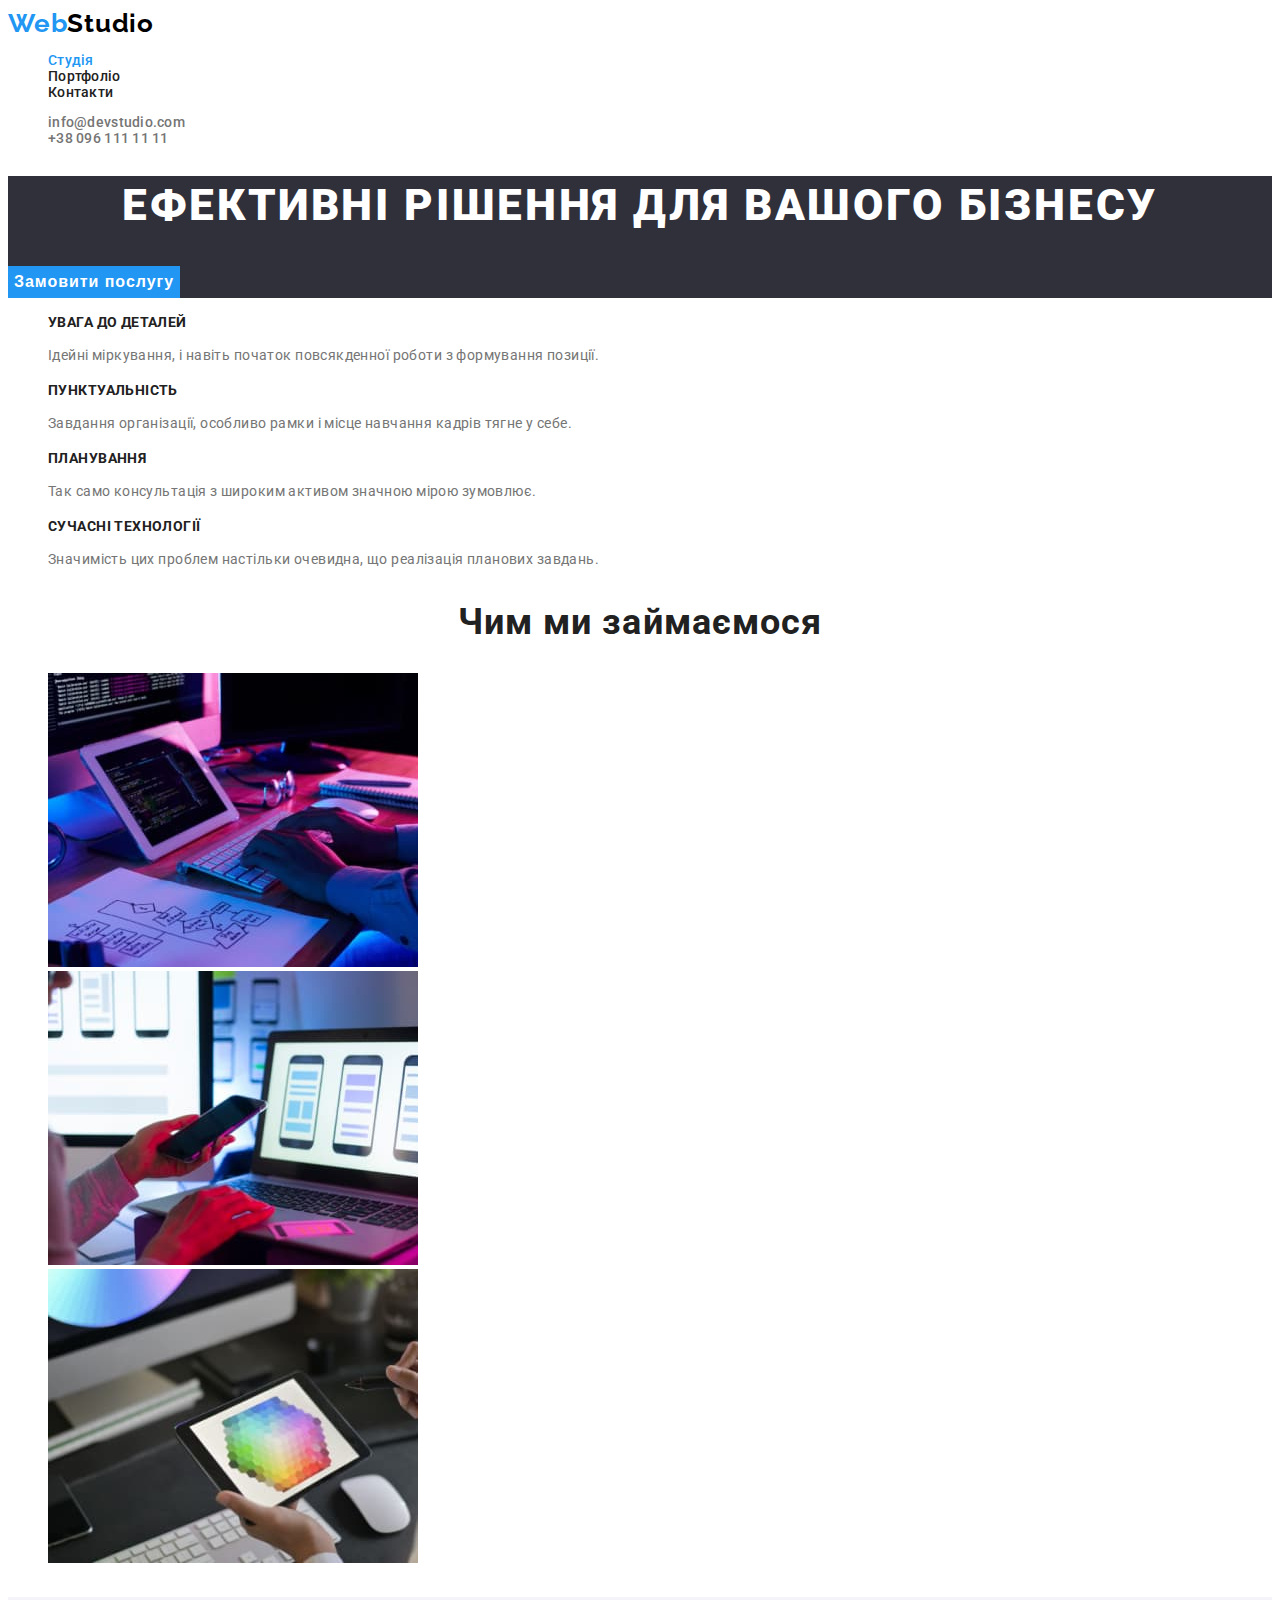
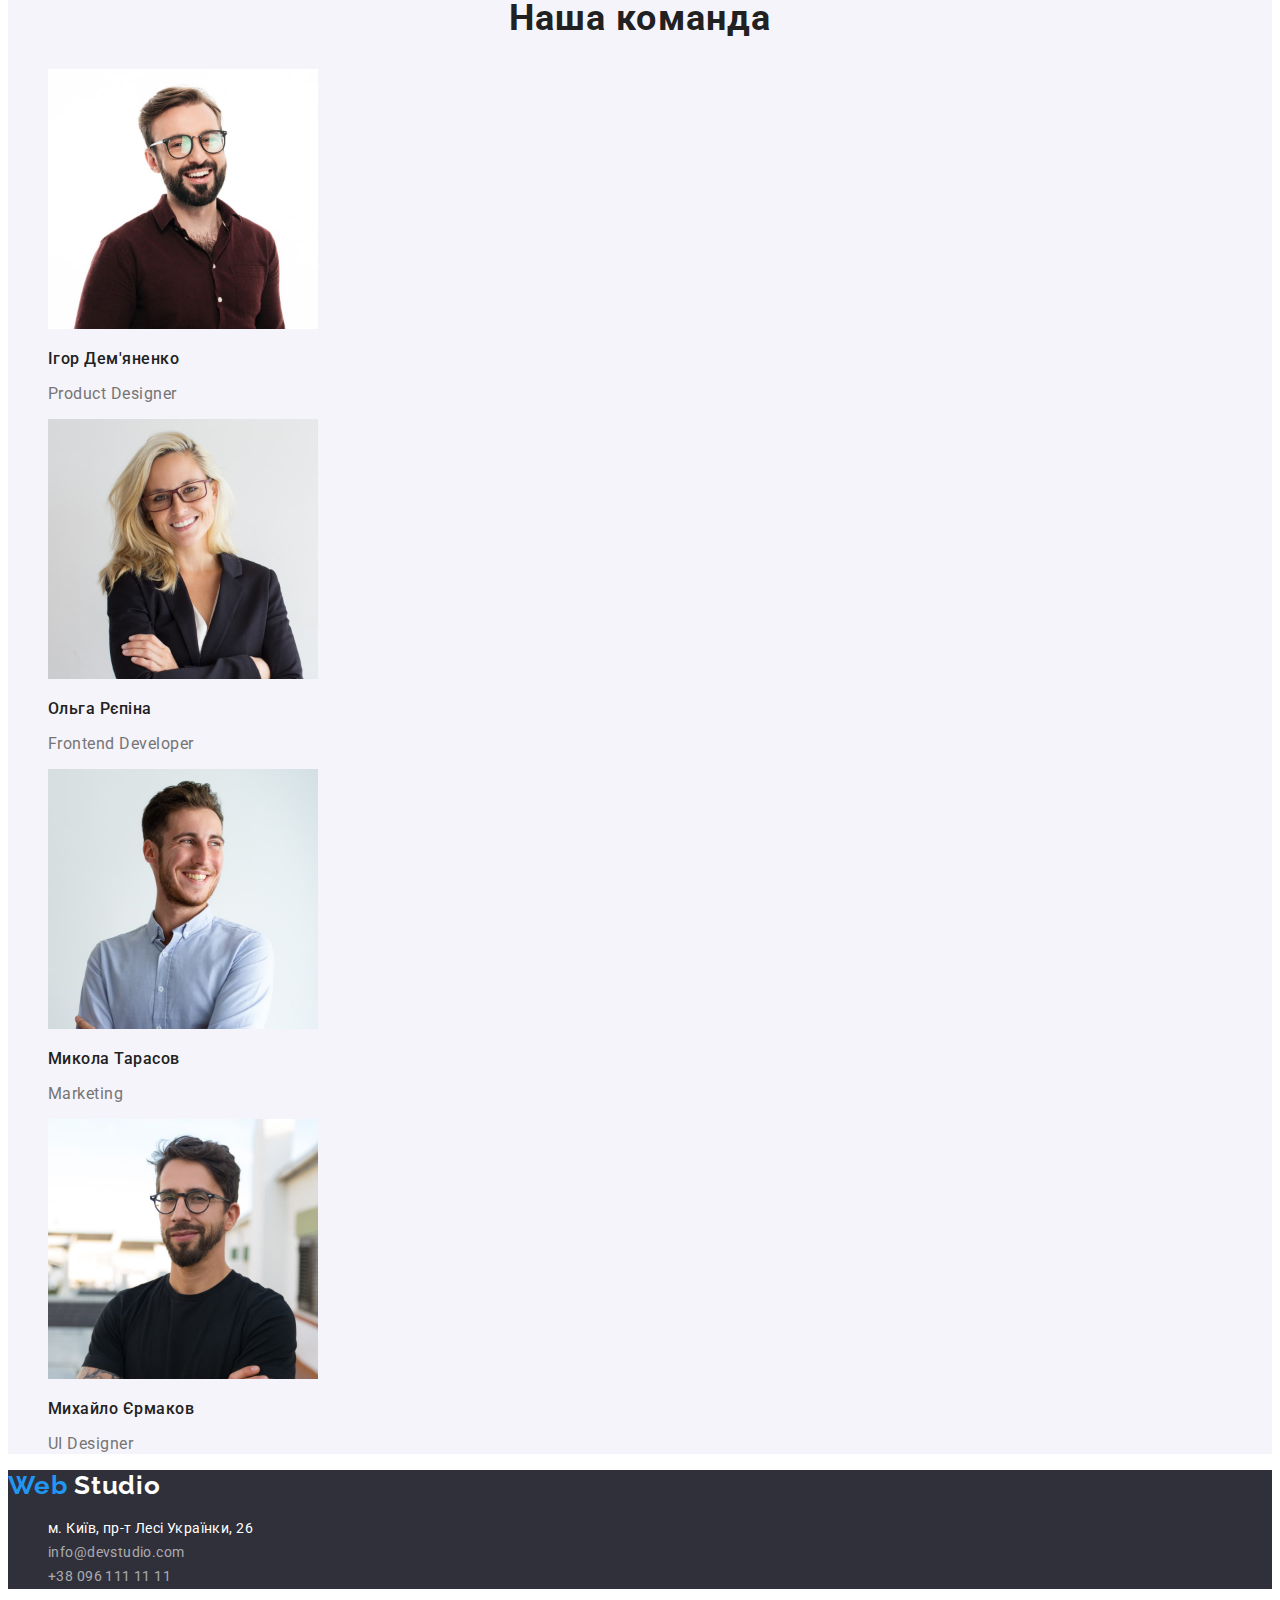
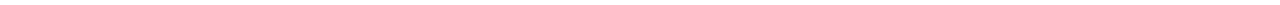
<file: index.html>
<!DOCTYPE html>
<html lang="uk">
	<head>
		<meta charset="UTF-8" />
		<meta http-equiv="X-UA-Compatible" content="IE=edge" />
		<meta name="viewport" content="width=device-width, initial-scale=1.0" />
		<title>WebStudio - Ефективні рішення для вашого бізнесу</title>
		<link rel="preconnect" href="https://fonts.googleapis.com" />
		<link rel="preconnect" href="https://fonts.gstatic.com" crossorigin />
		<link
			href="https://fonts.googleapis.com/css2?family=Raleway:wght@700&family=Roboto:wght@400;500;700;900&display=swap"
			rel="stylesheet"
		/>
		<link rel="stylesheet" href="./css/styles.css" />
	</head>
	<body>
		<header>
			<nav>
				<a href="/" class="logo">Web<span class="logo-text1">Studio</span></a>
				<ul class="site-nav list">
					<li><a href="./index.html" class="link current">Студія</a></li>
					<li><a href="./portfolio.html" class="link">Портфоліо</a></li>
					<li><a href="" class="link">Контакти</a></li>
				</ul>
			</nav>
			<ul class="contacts list">
				<li><a href="mailto:info@devstudio.com" class="link">info@devstudio.com</a></li>
				<li><a href="tel:+380961111111" class="link">+38 096 111 11 11</a></li>
			</ul>
		</header>
		<main>
			<section class="hero">
				<h1 class="hero-title">Ефективні рішення для вашого бізнесу</h1>
				<button type="button" class="hero-btn">Замовити послугу</button>
			</section>
			<section class="about">
				<h2 class="visually-hidden">Про нас</h2>
				<ul class="list">
					<li>
						<h3 class="about-subtitle">УВАГА ДО ДЕТАЛЕЙ</h3>
						<p class="about-text">Ідейні міркування, і навіть початок повсякденної роботи з формування позиції.</p>
					</li>
					<li>
						<h3 class="about-subtitle">ПУНКТУАЛЬНІСТЬ</h3>
						<p class="about-text">Завдання організації, особливо рамки і місце навчання кадрів тягне у себе.</p>
					</li>
					<li>
						<h3 class="about-subtitle">ПЛАНУВАННЯ</h3>
						<p class="about-text">Так само консультація з широким активом значною мірою зумовлює.</p>
					</li>
					<li>
						<h3 class="about-subtitle">СУЧАСНІ ТЕХНОЛОГІЇ</h3>
						<p class="about-text">Значимість цих проблем настільки очевидна, що реалізація планових завдань.</p>
					</li>
				</ul>
			</section>
			<section class="works">
				<h2 class="section-title">Чим ми займаємося</h2>
				<ul class="list">
					<li>
						<img src="./images/pc.jpg" alt="pc" width="370" />
					</li>
					<li>
						<img src="./images/smartphone.jpg" alt="smartphone" width="370" />
					</li>
					<li>
						<img src="./images/tablet.jpg" alt="tablet" width="370" />
					</li>
				</ul>
			</section>
			<section class="team">
				<h2 class="section-title">Наша команда</h2>
				<ul class="list">
					<li>
						<img src="./images/teammate1.jpg" alt="teammate" width="270" />
						<h3 class="team-subtitle">Ігор Дем'яненко</h3>
						<p class="team-text">Product Designer</p>
					</li>
					<li>
						<img src="./images/teammate2.jpg" alt="teammate" width="270" />
						<h3 class="team-subtitle">Ольга Рєпіна</h3>
						<p class="team-text">Frontend Developer</p>
					</li>
					<li>
						<img src="./images/teammate3.jpg" alt="teammate" width="270" />
						<h3 class="team-subtitle">Микола Тарасов</h3>
						<p class="team-text">Marketing</p>
					</li>
					<li>
						<img src="./images/teammate4.jpg" alt="teammate" width="270" />
						<h3 class="team-subtitle">Михайло Єрмаков</h3>
						<p class="team-text">UI Designer</p>
					</li>
				</ul>
			</section>
		</main>
		<footer>
			<a href="/" class="logo">
				Web
				<span class="logo-text2">Studio</span>
			</a>
			<address>
				<ul class="list">
					<li>
						<a href="https://goo.gl/maps/7q5uKRx1PaHGupKb6" class="contacts-adr link">
							м. Київ, пр-т Лесі Українки, 26
						</a>
					</li>
					<li><a href="mailto:info@devstudio.com" class="contacts-mail link">info@devstudio.com</a></li>
					<li><a href="tel:+380961111111" class="contacts-tel link">+38 096 111 11 11</a></li>
				</ul>
			</address>
		</footer>
	</body>
</html>
</file>
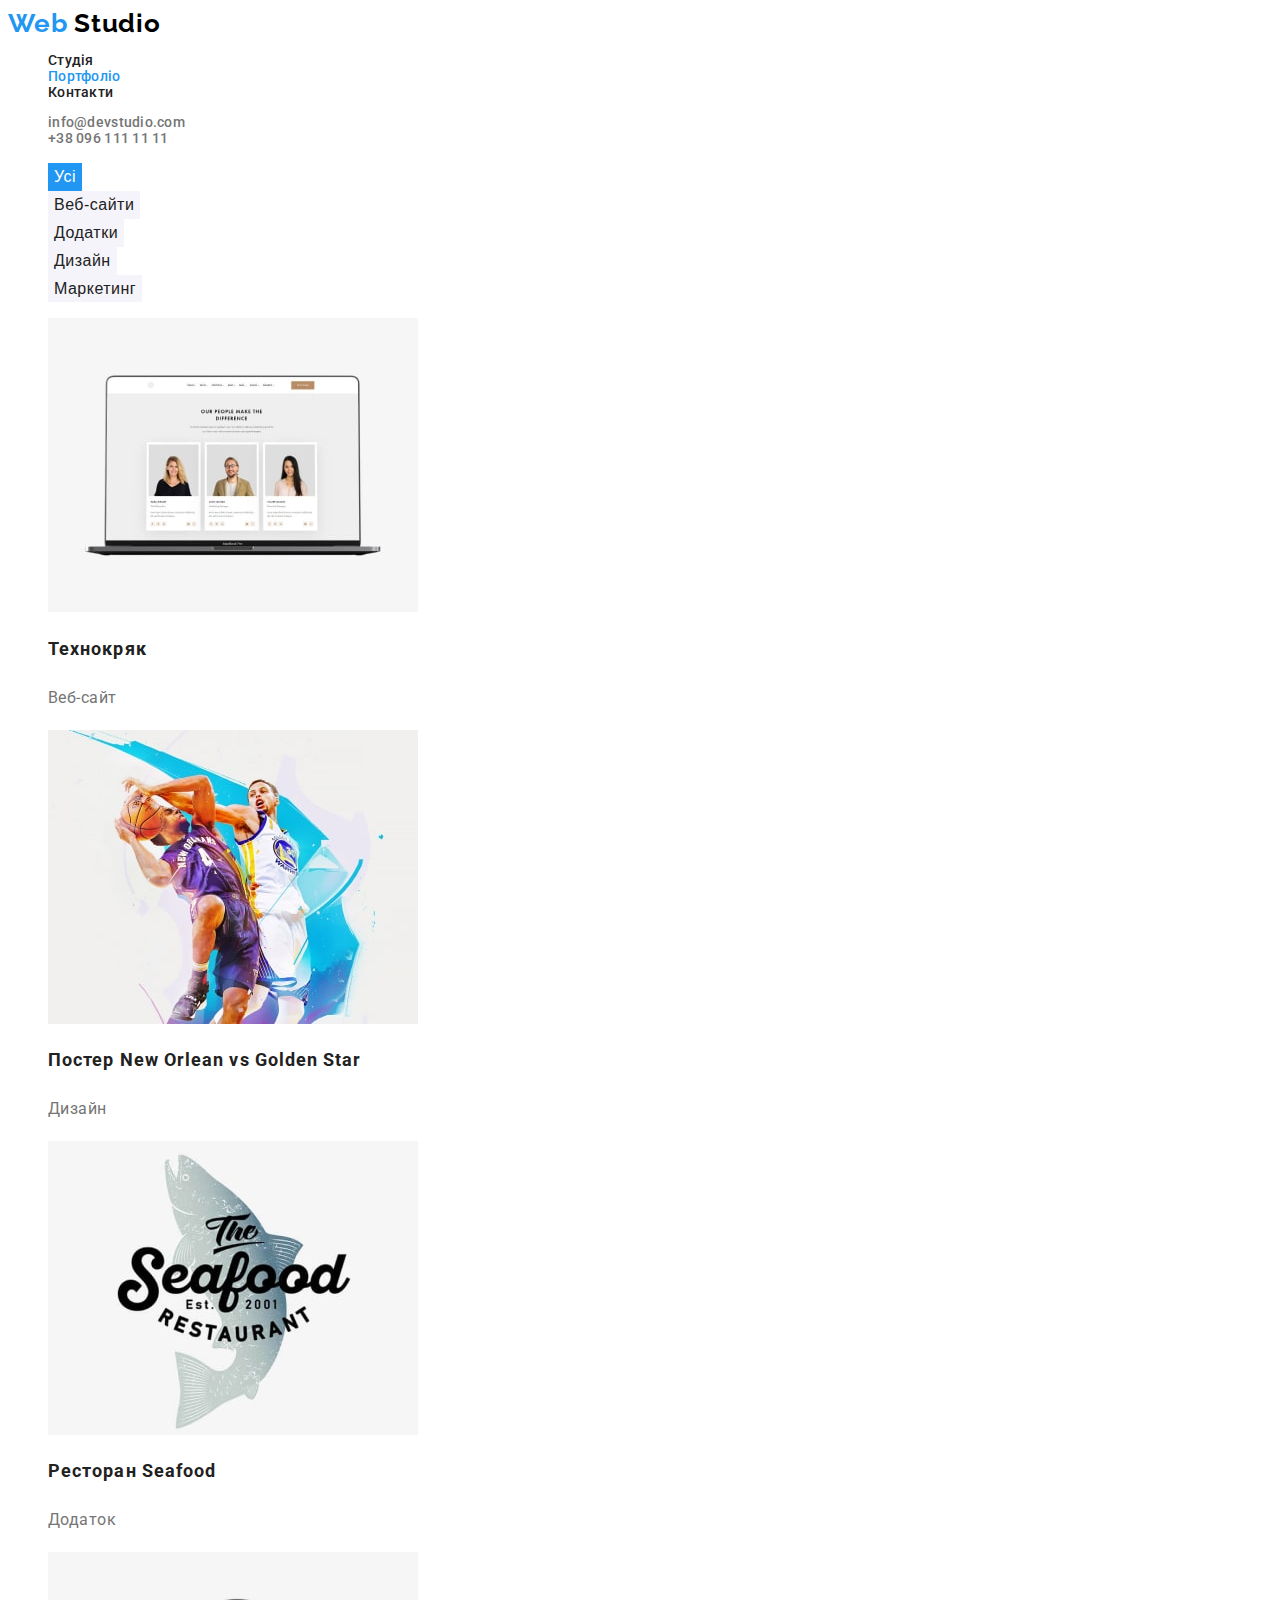
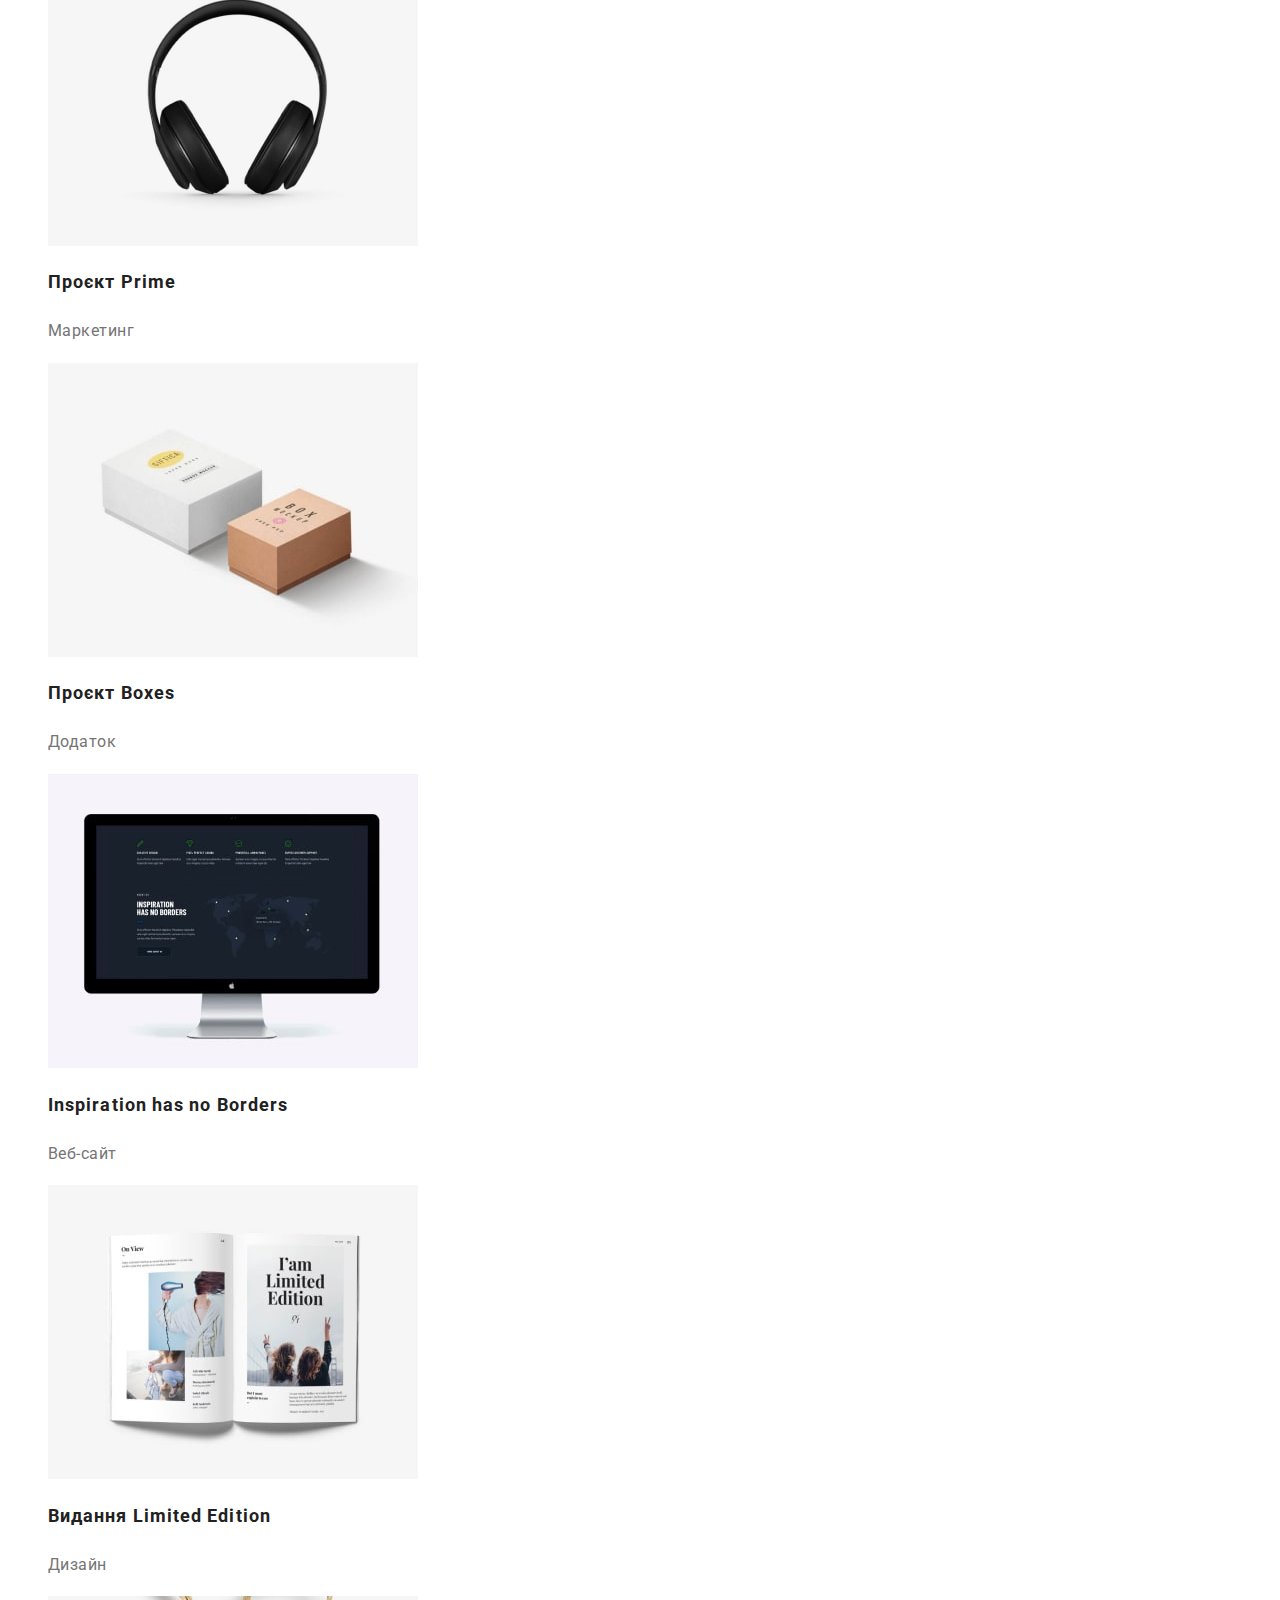
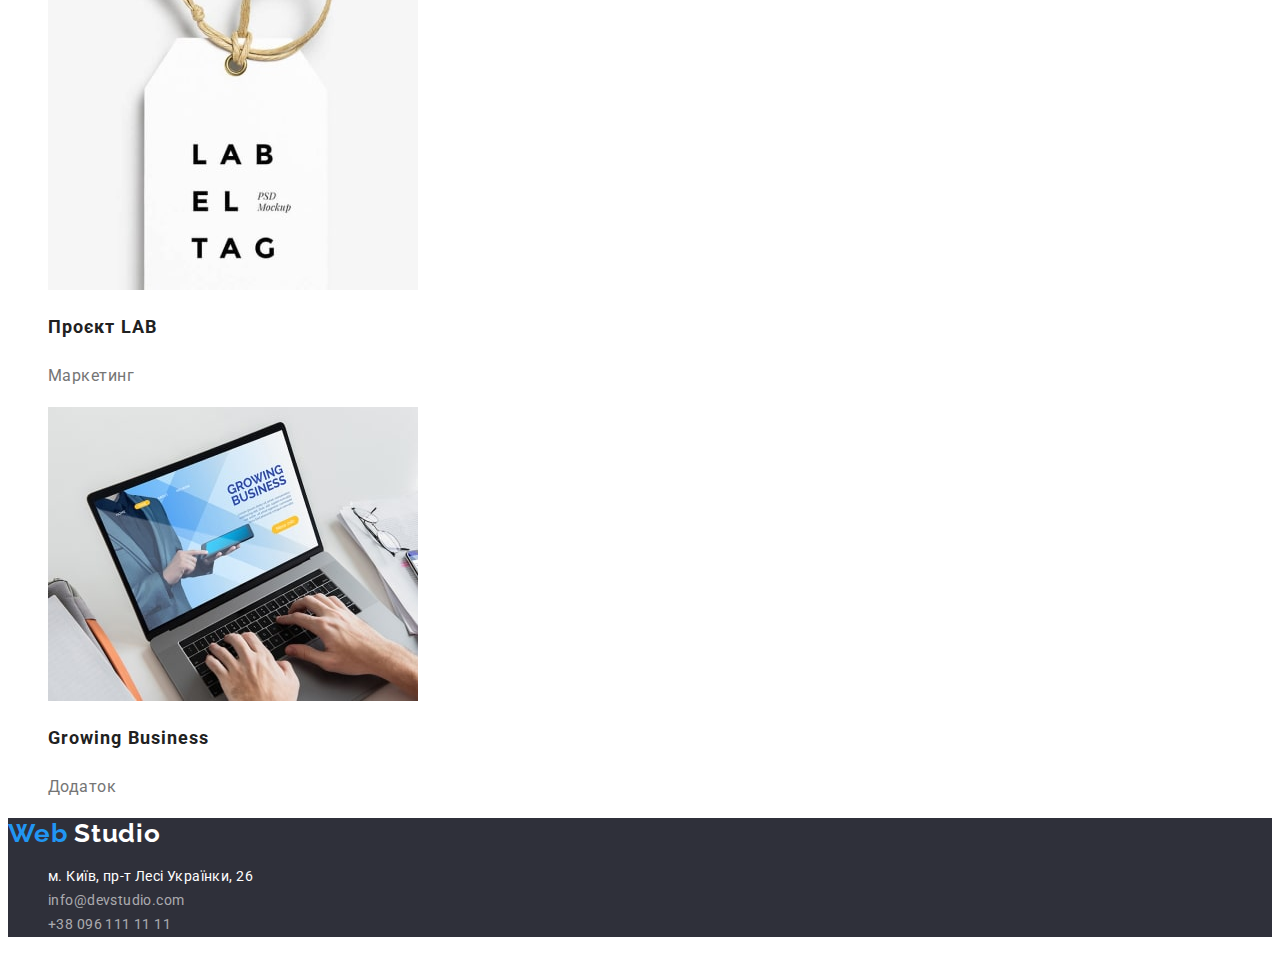
<file: portfolio.html>
<!DOCTYPE html>
<html lang="uk">
	<head>
		<meta charset="UTF-8" />
		<meta http-equiv="X-UA-Compatible" content="IE=edge" />
		<meta name="viewport" content="width=device-width, initial-scale=1.0" />
		<title>WebStudio - Портфоліо</title>
		<link rel="preconnect" href="https://fonts.googleapis.com" />
		<link rel="preconnect" href="https://fonts.gstatic.com" crossorigin />
		<link
			href="https://fonts.googleapis.com/css2?family=Raleway:wght@700&family=Roboto:wght@400;500;700;900&display=swap"
			rel="stylesheet"
		/>
		<link rel="stylesheet" href="./css/styles.css" />
	</head>
	<body>
		<header>
			<nav>
				<a href="/" class="logo">
					Web
					<span class="logo-text1">Studio</span>
				</a>
				<ul class="site-nav list">
					<li><a href="./index.html" class="link">Студія</a></li>
					<li><a href="./portfolio.html" class="link current">Портфоліо</a></li>
					<li><a href="" class="link">Контакти</a></li>
				</ul>
			</nav>
			<ul class="contacts list">
				<li><a href="mailto:info@devstudio.com" class="link">info@devstudio.com</a></li>
				<li><a href="tel:+380961111111" class="link">+38 096 111 11 11</a></li>
			</ul>
		</header>
		<main class="portfolio">
			<section>
				<h1 class="visually-hidden">Портфоліо</h1>
				<ul class="portfolio-btn list">
					<li><button type="button" class="btn-item current-btn">Усі</button></li>
					<li><button type="button" class="btn-item">Веб-сайти</button></li>
					<li><button type="button" class="btn-item">Додатки</button></li>
					<li><button type="button" class="btn-item">Дизайн</button></li>
					<li><button type="button" class="btn-item">Маркетинг</button></li>
				</ul>
			</section>
			<section>
				<ul class="list">
					<li>
						<a href=""><img src="./images/techcrack.jpg" alt="Фотокартки" width="370" height="294" /></a>
						<h2 class="portfolio-subtitle">Технокряк</h2>
						<p class="portfolio-text">Веб-сайт</p>
					</li>
					<li>
						<a href=""><img src="./images/poster.jpg" alt="Баскетболісти" width="370" height="294" /></a>
						<h2 class="portfolio-subtitle">Постер New Orlean vs Golden Star</h2>
						<p class="portfolio-text">Дизайн</p>
					</li>
					<li>
						<a href=""><img src="./images/restaurant.jpg" alt="Риби" width="370" height="294" /></a>
						<h2 class="portfolio-subtitle">Ресторан Seafood</h2>
						<p class="portfolio-text">Додаток</p>
					</li>
					<li>
						<a href=""><img src="./images/project-prime.jpg" alt="Навушники" width="370" height="294" /></a>
						<h2 class="portfolio-subtitle">Проєкт Prime</h2>
						<p class="portfolio-text">Маркетинг</p>
					</li>
					<li>
						<a href=""><img src="./images/project-boxes.jpg" alt="Коробки" width="370" height="294" /></a>
						<h2 class="portfolio-subtitle">Проєкт Boxes</h2>
						<p class="portfolio-text">Додаток</p>
					</li>
					<li>
						<a href=""><img src="./images/inspiration.jpg" alt="Монітор" width="370" height="294" /></a>
						<h2 class="portfolio-subtitle">Inspiration has no Borders</h2>
						<p class="portfolio-text">Веб-сайт</p>
					</li>
					<li>
						<a href=""><img src="./images/limited-edition.jpg" alt="Книга" width="370" height="294" /></a>
						<h2 class="portfolio-subtitle">Видання Limited Edition</h2>
						<p class="portfolio-text">Дизайн</p>
					</li>
					<li>
						<a href=""><img src="./images/project-lab.jpg" alt="Етикетка" width="370" height="294" /></a>
						<h2 class="portfolio-subtitle">Проєкт LAB</h2>
						<p class="portfolio-text">Маркетинг</p>
					</li>
					<li>
						<a href=""><img src="./images/growing-business.jpg" alt="Ноутбук" width="370" height="294" /></a>
						<h2 class="portfolio-subtitle">Growing Business</h2>
						<p class="portfolio-text">Додаток</p>
					</li>
				</ul>
			</section>
		</main>
		<footer>
			<a href="/" class="logo">
				Web
				<span class="logo-text2">Studio</span>
			</a>
			<address>
				<ul class="list">
					<li>
						<a href="https://goo.gl/maps/7q5uKRx1PaHGupKb6" class="contacts-adr link">
							м. Київ, пр-т Лесі Українки, 26
						</a>
					</li>
					<li><a href="mailto:info@devstudio.com" class="contacts-mail link">info@devstudio.com</a></li>
					<li><a href="tel:+380961111111" class="contacts-tel link">+38 096 111 11 11</a></li>
				</ul>
			</address>
		</footer>
	</body>
</html>
</file>
<file: css/styles.css>
:root {
	--primary-text-color: #000000;
	--secondary-text-color: #757575;
	--title-text-color: #000000;
	--accent-text-color: #2196f3;
	--primary-white-color: #ffffff;
	--navigation-text-color: #212121;
	--hero-background-color: #2f303a;
	--button-background-color: #188ce8;
	--secondary-background-color: #f5f4fa;
	--card-background-color: #eeeeee;
}

body {
	font-family: "Roboto", "FF DIN", sans-serif;
	color: var(--primary-text-color);
}

a {
	color: inherit;
	text-decoration: none;
}

.list {
	list-style-type: none;
	font-style: normal;
}

.current {
	color: var(--accent-text-color);
}

.hero-btn,
.btn-item {
	color: inherit;
}

/* Navigation */

.logo {
	font-family: "Raleway";
	font-weight: 700;
	font-size: 26px;
	line-height: 1.2;
	letter-spacing: 0.03em;
	color: var(--accent-text-color);
}

.logo .logo-text1 {
	color: var(--primary-text-color);
}

.contacts .link {
	color: var(--secondary-text-color);
}
/* 
.site-nav .link:hover,
.site-nav .link:focus,
.contacts .link:focus,
.contacts .link:hover {
	color: var(--accent-text-color);
} */

.link:hover,
.link:focus {
	color: var(--accent-text-color);
}

.site-nav,
.contacts {
	font-weight: 500;
	font-size: 14px;
	line-height: 1.14;
	letter-spacing: 0.02em;
	color: var(--navigation-text-color);
}

/* Main */

.visually-hidden {
	position: absolute;
	white-space: nowrap;
	width: 1px;
	height: 1px;
	overflow: hidden;
	border: 0;
	padding: 0;
	clip: rect(0 0 0 0);
	clip-path: inset(50%);
	margin: -1px;
}

.hero {
	background-color: var(--hero-background-color);
}

.hero-title,
.portfolio-title {
	font-weight: 900;
	font-size: 44px;
	line-height: 1.36;
	text-align: center;
	letter-spacing: 0.06em;
	text-transform: uppercase;
	color: var(--primary-white-color);
}

.hero-btn {
	font-weight: 700;
	font-size: 16px;
	line-height: 1.88;
	letter-spacing: 0.06em;
	color: var(--primary-white-color);
	background-color: var(--accent-text-color);
	border: none;
}

.hero-btn:hover,
.hero-btn:focus {
	background: var(--button-background-color);
	cursor: pointer;
}

.section-title {
	font-weight: 700;
	font-size: 36px;
	line-height: 1.17;
	text-align: center;
	letter-spacing: 0.03em;
	color: var(--navigation-text-color);
}
.about-subtitle {
	font-weight: 700;
	font-size: 14px;
	line-height: 16px;
	letter-spacing: 0.03em;
	text-transform: uppercase;
	color: var(--navigation-text-color);
}

.about-text {
	font-size: 14px;
	line-height: 1.71;
	letter-spacing: 0.03em;
	color: var(--secondary-text-color);
}
.team {
	background-color: var(--secondary-background-color);
}
.team-subtitle {
	font-weight: 500;
	font-size: 16px;
	line-height: 1.19;
	letter-spacing: 0.03em;
	color: var(--navigation-text-color);
}

.team-text {
	font-size: 16px;
	line-height: 1.19;
	letter-spacing: 0.03em;
	color: var(--secondary-text-color);
}

/* Footer */

footer {
	background-color: var(--hero-background-color);
}

.logo .logo-text2 {
	color: var(--primary-white-color);
}

.contacts-adr {
	font-size: 14px;
	line-height: 1.71;
	letter-spacing: 0.03em;
	color: var(--primary-white-color);
}

.contacts-tel,
.contacts-mail {
	font-size: 14px;
	line-height: 1.71;
	letter-spacing: 0.03em;
	color: rgba(255, 255, 255, 0.6);
}

/* Portfolio */

.btn-item {
	font-weight: 500;
	font-size: 16px;
	line-height: 1.62;
	letter-spacing: 0.03em;
	color: var(--navigation-text-color);
	background-color: var(--secondary-background-color);
	border: none;
}

.btn-item:hover,
.btn-item:focus,
.btn-item.current-btn {
	background-color: var(--accent-text-color);
	color: var(--primary-white-color);
}

.portfolio-list.list {
	background-color: var(--card-background-color);
}

.portfolio-subtitle {
	font-weight: 700;
	font-size: 18px;
	line-height: 2;
	letter-spacing: 0.06em;
	color: var(--navigation-text-color);
}
.portfolio-text {
	font-size: 16px;
	line-height: 1.88;
	letter-spacing: 0.03em;
	color: var(--secondary-text-color);
}
</file>
